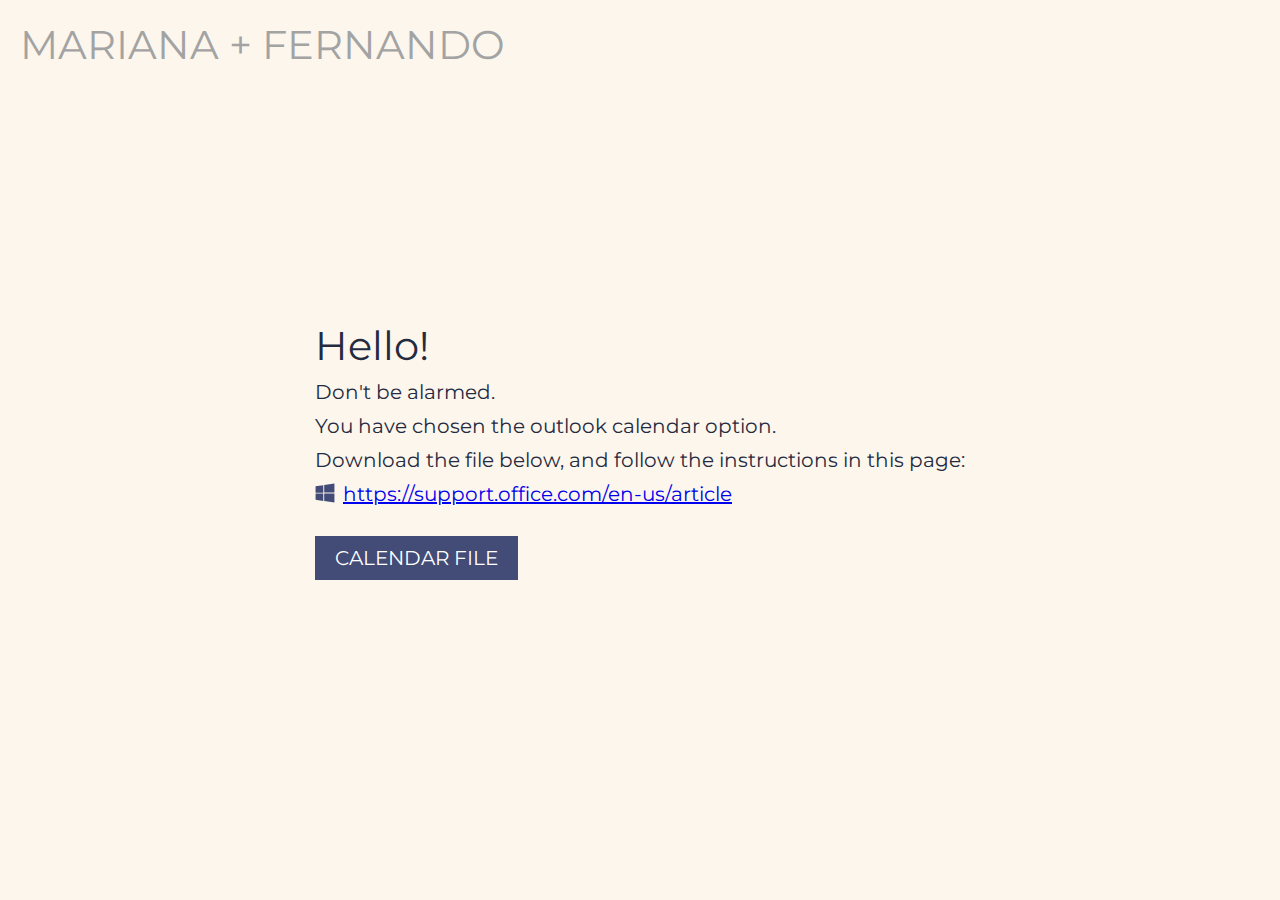
<file: outlook_calendar.html>
<!DOCTYPE html>
<html lang="en">
<head>
  <meta charset="UTF-8">
  <meta name="viewport" content="width=device-width, initial-scale=1.0">
  <title>Document</title>  
  <link href="https://fonts.googleapis.com/css2?family=Montserrat:wght@100;200;300;400;500;600;700;800;900&display=swap" rel="stylesheet">
  <link rel="stylesheet" href="styles/outlook.css">
</head>
<body>
  <div class="title">
    <span>mariana + fernando</span>
  </div>
  <main>
    <span>Hello!</span>
    <span>Don't be alarmed.</span>
    <span>You have chosen the outlook calendar option.</span>
    <span>Download the file below, and follow the instructions in this page:</span>
    <span>
      <a href="https://support.office.com/en-us/article/import-or-subscribe-to-a-calendar-in-outlook-com-cff1429c-5af6-41ec-a5b4-74f2c278e98c" target="_blank" rel="noopener noreferrer">
        <svg xmlns:svg="http://www.w3.org/2000/svg" xmlns="http://www.w3.org/2000/svg" version="1.1" viewBox="-2.61977004 -2.61977004 92.56520808 92.83416708" id="svg8375">
          <defs id="defs8377" />
          <path d="M 0,12.40183 35.68737,7.5416 35.70297,41.96435 0.03321,42.16748 z m 35.67037,33.52906 0.0277,34.45332 -35.66989,-4.9041 -0.002,-29.77972 z M 39.99644,6.90595 87.31462,0 l 0,41.527 -47.31818,0.37565 z M 87.32567,46.25471 87.31457,87.59463 39.9964,80.91625 39.9301,46.17767 z" id="path13" />
        </svg>
        https://support.office.com/en-us/article
      </a>
    </span>
    <a target="_blank" rel="noopener noreferrer" href="Mariana and Fernando's Wedding_pd59r2s2qm7sl2hicrtpm2rrs4@group.calendar.google.com.ics">calendar File</a>
  </main>
</body>
</html>
</file>
<file: styles/outlook.css>
body {
  margin: 0;
  height: 100vh;
  padding: 0 100px;
  background-color: #FCF6ED;
  font-family: Montserrat;
  display: -webkit-box;
  display: -ms-flexbox;
  display: flex;
  -webkit-box-align: center;
      -ms-flex-align: center;
          align-items: center;
  -webkit-box-pack: center;
      -ms-flex-pack: center;
          justify-content: center;
}

div.title {
  position: absolute;
  top: 20px;
  left: 20px;
  text-transform: uppercase;
  font-size: 40px;
  color: #A3A3A3;
}

main {
  display: -webkit-box;
  display: -ms-flexbox;
  display: flex;
  -webkit-box-orient: vertical;
  -webkit-box-direction: normal;
      -ms-flex-direction: column;
          flex-direction: column;
  font-size: 20px;
  color: #242A40;
}

main > a {
  -ms-flex-item-align: start;
      align-self: flex-start;
  margin-top: 20px;
  padding: 10px 20px;
  background-color: #424c76;
  text-transform: uppercase;
  text-decoration: none;
  color: white;
}

main > a:hover, main > a:focus {
  background-color: #4c5786;
}

main span:first-of-type {
  font-size: 40px;
}

main span {
  margin-bottom: 10px;
}

main span a {
  display: -webkit-box;
  display: -ms-flexbox;
  display: flex;
  -webkit-box-align: center;
      -ms-flex-align: center;
          align-items: center;
}

main span a svg {
  width: 20px;
  margin-right: 8px;
  fill: #424c76;
}
/*# sourceMappingURL=outlook.css.map */
</file>
